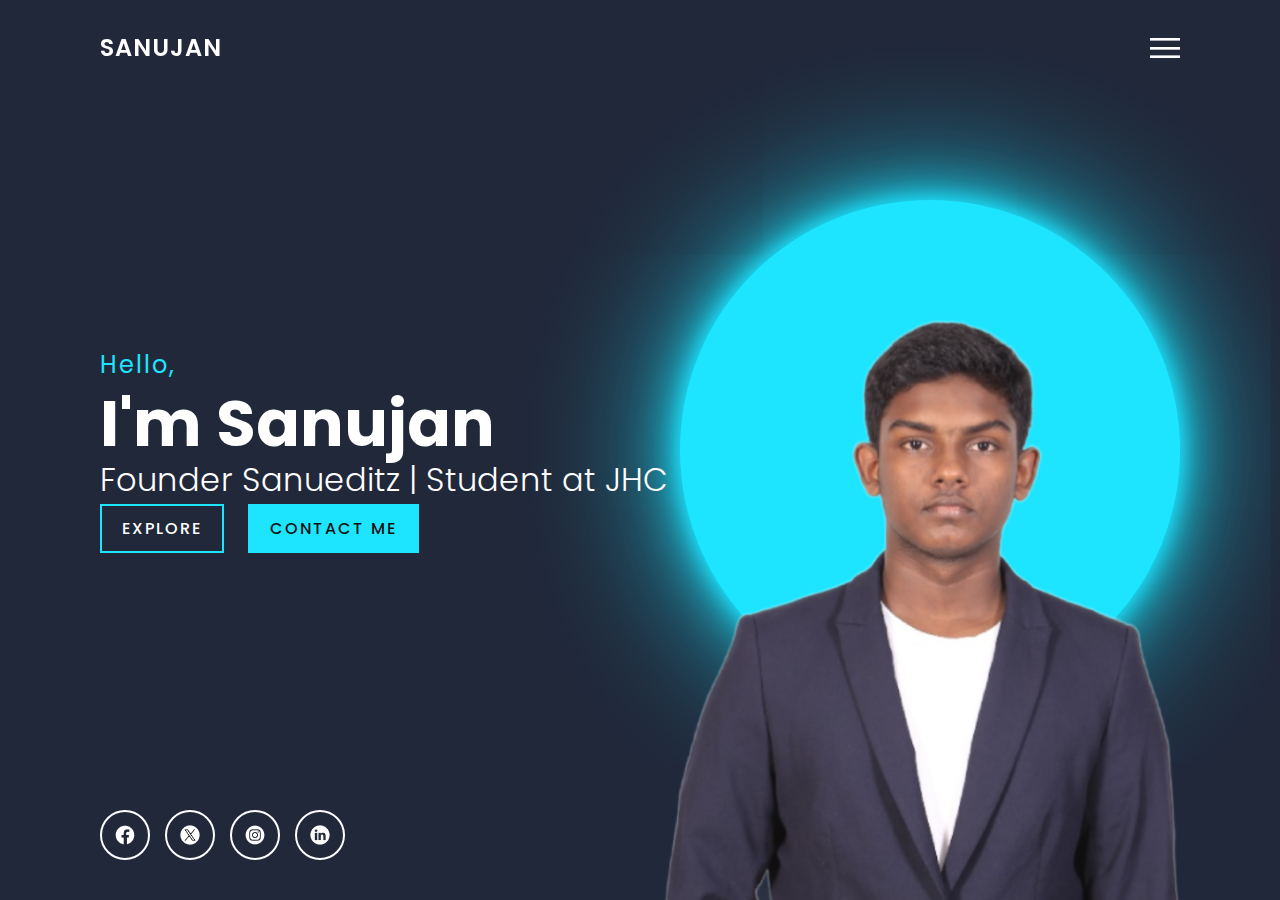
<file: index.html>
<!DOCTYPE html>
<html>
<head>
	<meta charset="utf-8">
	<meta name="viewport" content="width=device-width, initial-scale=1">
	<title>Home</title>
	<link rel="stylesheet" type="text/css" href="style.css">
  
</head>
<body>
		<section class="banner">
    <header>
      <a href="index.html" class="home">Sanujan</a>
      <div class="toggle"></div>
    </header>
    <img src="sanu.png" class="girl">
    <div class="content">
      <div class="contentBx">
        <h4>Hello,</h4>
        <h2>I'm <span>Sanujan</span></h2>
        <h3>Founder Sanueditz | Student at JHC</h3>
        <a href="explore.html" target="_blank">Explore</a>
        <a href="https://forms.gle/ocv3FMb6nWnoaNXCA" target="_blank">Contact me</a>
      </div>
    </div>
    <ul class="sci">
      <li><a href="issue.html" target="_blank"><img src="facebook.png"></a></li>
      <li><a href="issue.html" target="_blank"><img src="x.png"></a></li>
      <li><a href="issue.html" target="_blank"><img src="instagram.png"></a></li>
      <li><a href="https://www.linkedin.com/in/sanujan-jeyakumar-3203a2268" target="_blank">
                    <img src="linkedin.png">
                </a></li>
    </ul>
    <ul class="menu">
      <li><a href="index.html">Home</a></li>
      <li><a href="explore.html">About me</a></li>
      <li><a href="services.html">My Services</a></li>
      <li><a href="https://forms.gle/ocv3FMb6nWnoaNXCA" target="blank">Contact me</a></li>
    </ul>
  </section>
  <script>
    let banner = document.querySelector('.banner');
    let menutoggle = document.querySelector('.toggle');
    menutoggle.onclick = function(){
      menutoggle.classList.toggle('active');
      banner.classList.toggle('active');
    }
  </script>

</body>
</html>
</file>
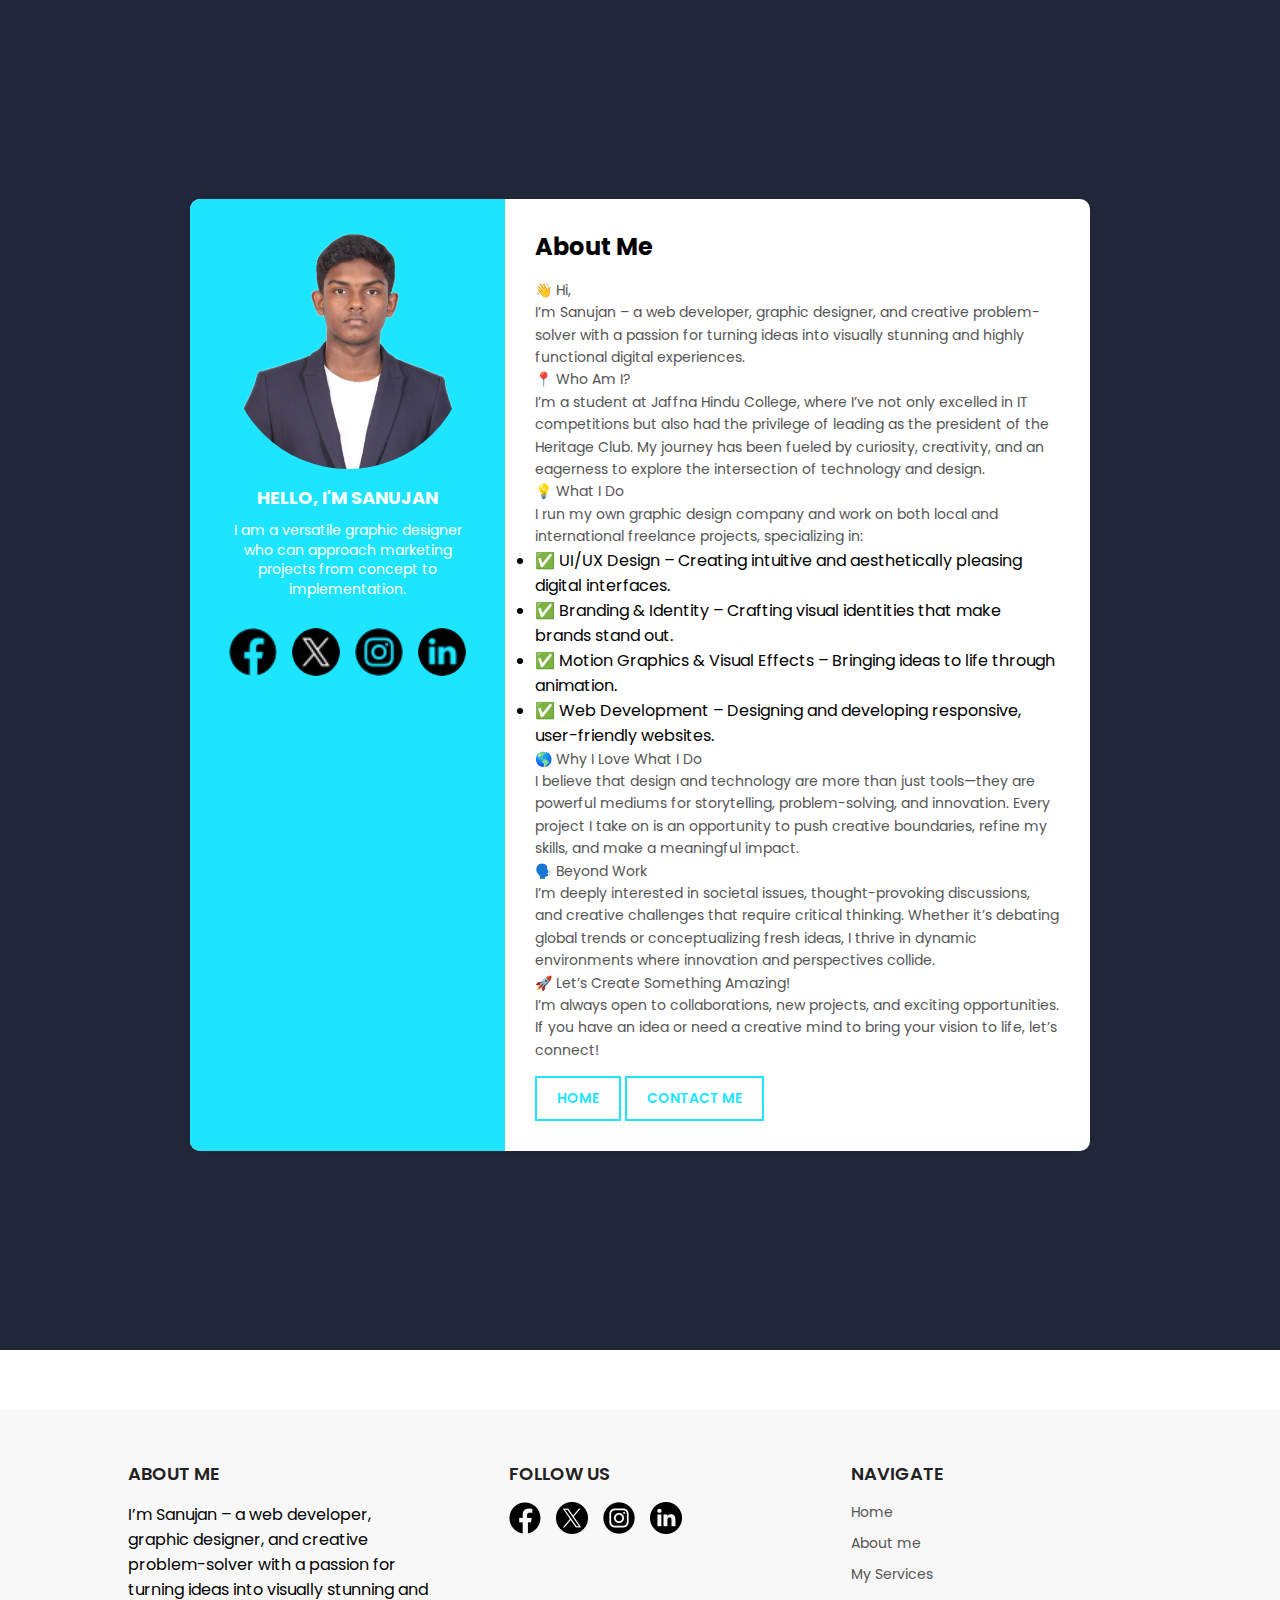
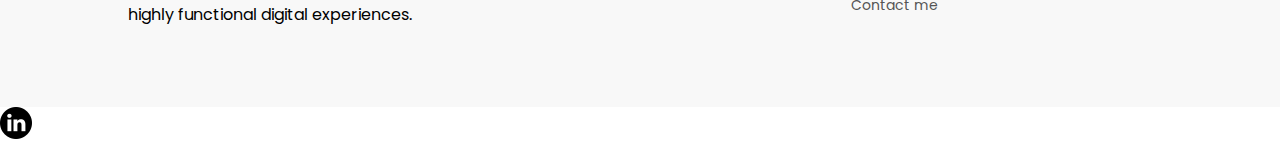
<file: explore.html>
<!DOCTYPE html>
<html lang="en">
<head>
  <meta charset="UTF-8">
  <meta name="viewport" content="width=device-width, initial-scale=1.0">
  <title>Explore</title>
  <link rel="stylesheet" href="style.css">  <!-- Main Stylesheet -->
  <link rel="stylesheet" href="explore.css">  <!-- New About Me Styles -->
</head>
<body>
  <section>
    <div class="container">
      <div class="profile">
        <img src="sanu2.png" alt="Profile Picture">
        <h2>HELLO, I'M SANUJAN</h2>
        <p>I am a versatile graphic designer who can approach marketing projects from concept to implementation.</p><br>
        <div class="social-container">
        <div class="social-icon">
           <a href="issue.html" target="_blank"> <img src="facebook.png" alt="Facebook"></a>
        </div>
        <div class="social-icon">
             <a href="issue.html" target="_blank"><img src="x.png" alt="Twitter"></a>
        </div>
        <div class="social-icon">
             <a href="issue.html" target="_blank"><img src="instagram.png" alt="Instagram"></a>
        </div>
        <div class="social-icon">
             <a href="https://www.linkedin.com/in/sanujan-jeyakumar-3203a2268" target="_blank">
                    <img src="linkedin.png">
                </a>
        </div>
    </div>
      </div>
      <div class="about">
                <h2>About Me</h2>
                <p>👋 Hi,<br>I’m Sanujan – a web developer, graphic designer, and creative problem-solver with a passion for turning ideas into visually stunning and highly functional digital experiences.</p>
                <p>📍 Who Am I?<br>I’m a student at Jaffna Hindu College, where I’ve not only excelled in IT competitions but also had the privilege of leading as the president of the Heritage Club. My journey has been fueled by curiosity, creativity, and an eagerness to explore the intersection of technology and design.</p>
                <p>💡 What I Do<br>I run my own graphic design company and work on both local and international freelance projects, specializing in:</p>
                <ul>
                    <li>✅ UI/UX Design – Creating intuitive and aesthetically pleasing digital interfaces.</li>
                    <li>✅ Branding & Identity – Crafting visual identities that make brands stand out.</li>
                    <li>✅ Motion Graphics & Visual Effects – Bringing ideas to life through animation.</li>
                    <li>✅ Web Development – Designing and developing responsive, user-friendly websites.</li>
                </ul>
                <p>🌎 Why I Love What I Do<br>I believe that design and technology are more than just tools—they are powerful mediums for storytelling, problem-solving, and innovation. Every project I take on is an opportunity to push creative boundaries, refine my skills, and make a meaningful impact.</p>
                <p>🗣️ Beyond Work<br>I’m deeply interested in societal issues, thought-provoking discussions, and creative challenges that require critical thinking. Whether it’s debating global trends or conceptualizing fresh ideas, I thrive in dynamic environments where innovation and perspectives collide.</p>
                <p>🚀 Let’s Create Something Amazing!<br>I’m always open to collaborations, new projects, and exciting opportunities. If you have an idea or need a creative mind to bring your vision to life, let’s connect!</p>

                <a href="index.html" class="contact-btn">HOME</a>
                <a href="https://forms.gle/ocv3FMb6nWnoaNXCA" class="contact-btn" target="blank">CONTACT ME</a>
            </div>
    </div>
  </section>


  
    <footer>
        <div class="footer-container">
            <div class="footer-section">
                <h3>About Me</h3>
                <p>I’m Sanujan – a web developer, graphic designer, and creative problem-solver with a passion for turning ideas into visually stunning and highly functional digital experiences.</p>
            </div>
            <br>
            <div class="footer-section social-media">
    <h3>Follow Us</h3>
    <div class="social-icons">
        <a href="issue.html" target="_blank">
            <img src="facebook.png" >
        </a>
        <a href="issue.html" target="_blank">
            <img src="x.png">
        </a>
        <a href="issue.html" target="_blank">
            <img src="instagram.png">
        </a>
  <a href="https://www.linkedin.com/in/sanujan-jeyakumar-3203a2268" target="_blank">
                    <img src="linkedin.png">
                </a>

    </div>
</div>
            <div class="footer-section">
                <h3>Navigate</h3>
                <ul>
                    <li><a href="index.html" target="_blank">Home</a></li>
                    <li><a href="explore.html" target="_blank">About me</a></li>
                    <li><a href="services.html" target="_blank">My Services</a></li>
                    <li><a href="https://forms.gle/ocv3FMb6nWnoaNXCA" target="_blank">Contact me</a></li>
                </ul>
            </div>
        </div>
    </footer>
</body>
</html>



<li><a href="https://www.linkedin.com/in/sanujan-jeyakumar-3203a2268" target="_blank"><img src="linkedin.png"></a></li>
</file>
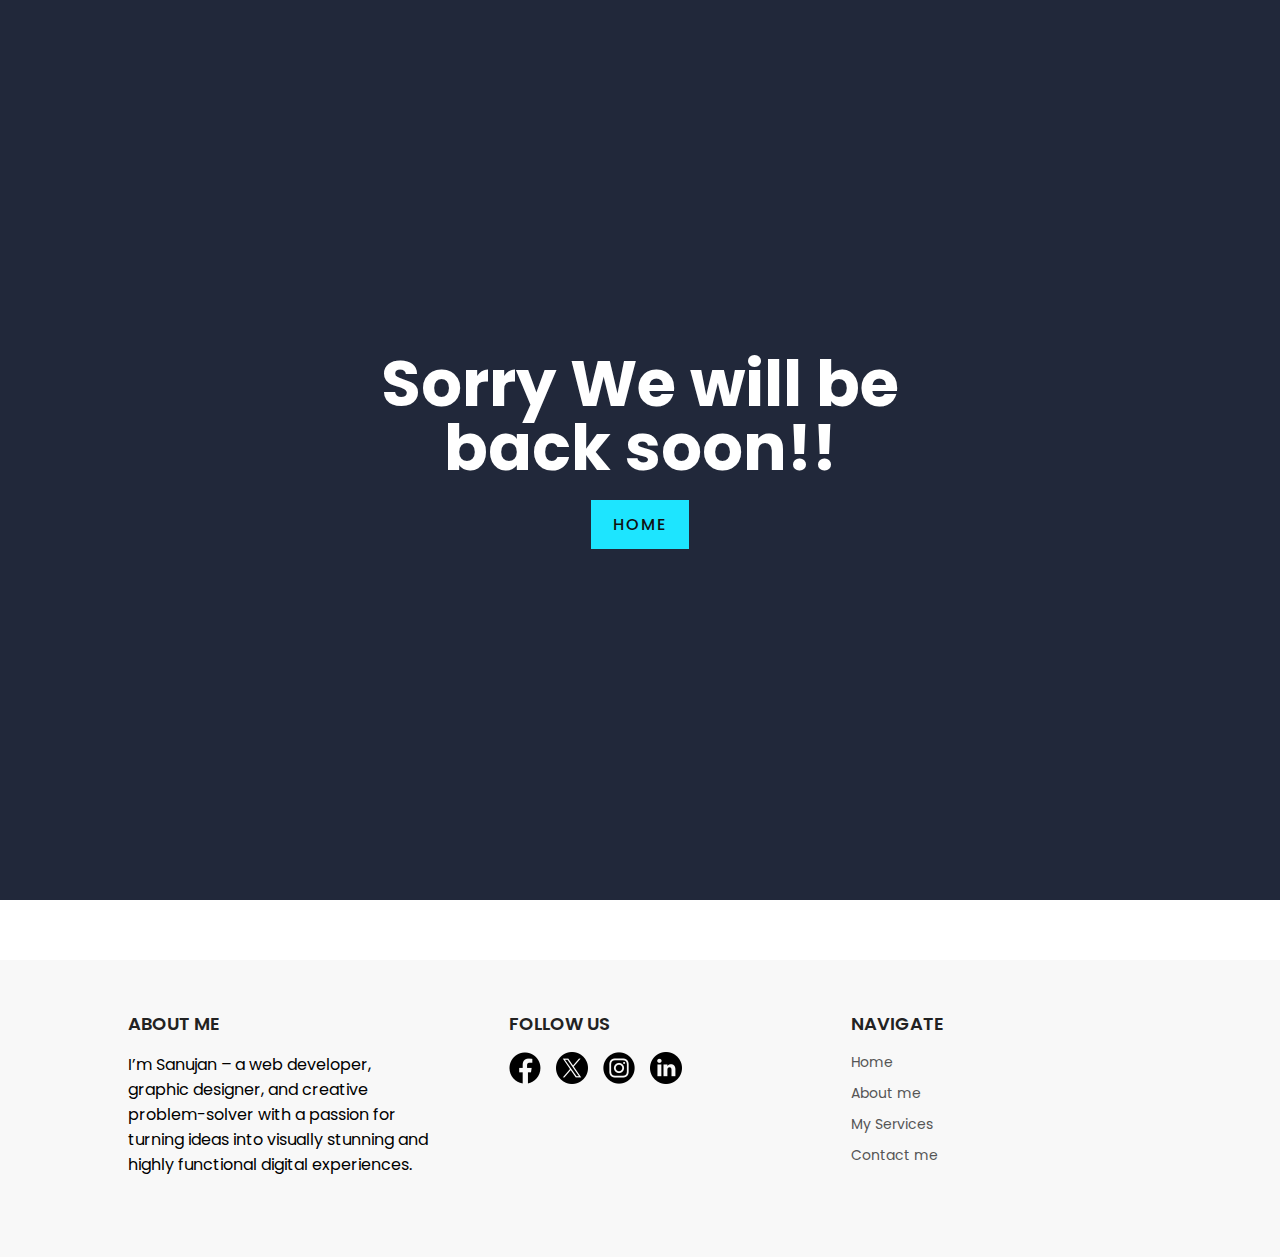
<file: issue.html>
<!DOCTYPE html>
<html>
<head>
  <meta charset="utf-8">
  <meta name="viewport" content="width=device-width, initial-scale=1">
  <title>Home</title>
  <link rel="stylesheet" type="text/css" href="issue.css">
  
</head>
<body>
    <section class="banner">
    <div class="content">
      <div class="contentBx">
        <h2 >Sorry We will be back soon!!</span></h2>
        <a href="index.html">Home</a>
      </div>
    </div>
  </section>


    <footer>
        <div class="footer-container">
            <div class="footer-section">
                <h3>About Me</h3>
                <p>I’m Sanujan – a web developer, graphic designer, and creative problem-solver with a passion for turning ideas into visually stunning and highly functional digital experiences.</p>
            </div>
            <br>
            <div class="footer-section social-media">
    <h3>Follow Us</h3>
    <div class="social-icons">
        <a href="issue.html" target="_blank">
            <img src="facebook.png" >
        </a>
        <a href="issue.html" target="_blank">
            <img src="x.png">
        </a>
        <a href="issue.html" target="_blank">
            <img src="instagram.png">
        </a>
        <a href="https://www.linkedin.com/in/sanujan-jeyakumar-3203a2268" target="_blank">
                    <img src="linkedin.png">
                </a>
    </div>
</div>
            <div class="footer-section">
                <h3>Navigate</h3>
                <ul>
                    <li><a href="index.html" target="blank">Home</a></li>
                    <li><a href="explore.html" target="blank">About me</a></li>
                    <li><a href="services.html" target="blank">My Services</a></li>
                    <li><a href="https://forms.gle/ocv3FMb6nWnoaNXCA" target="blank">Contact me</a></li>
                </ul>
            </div>
        </div>
    </footer>
</body>
</html>
</file>
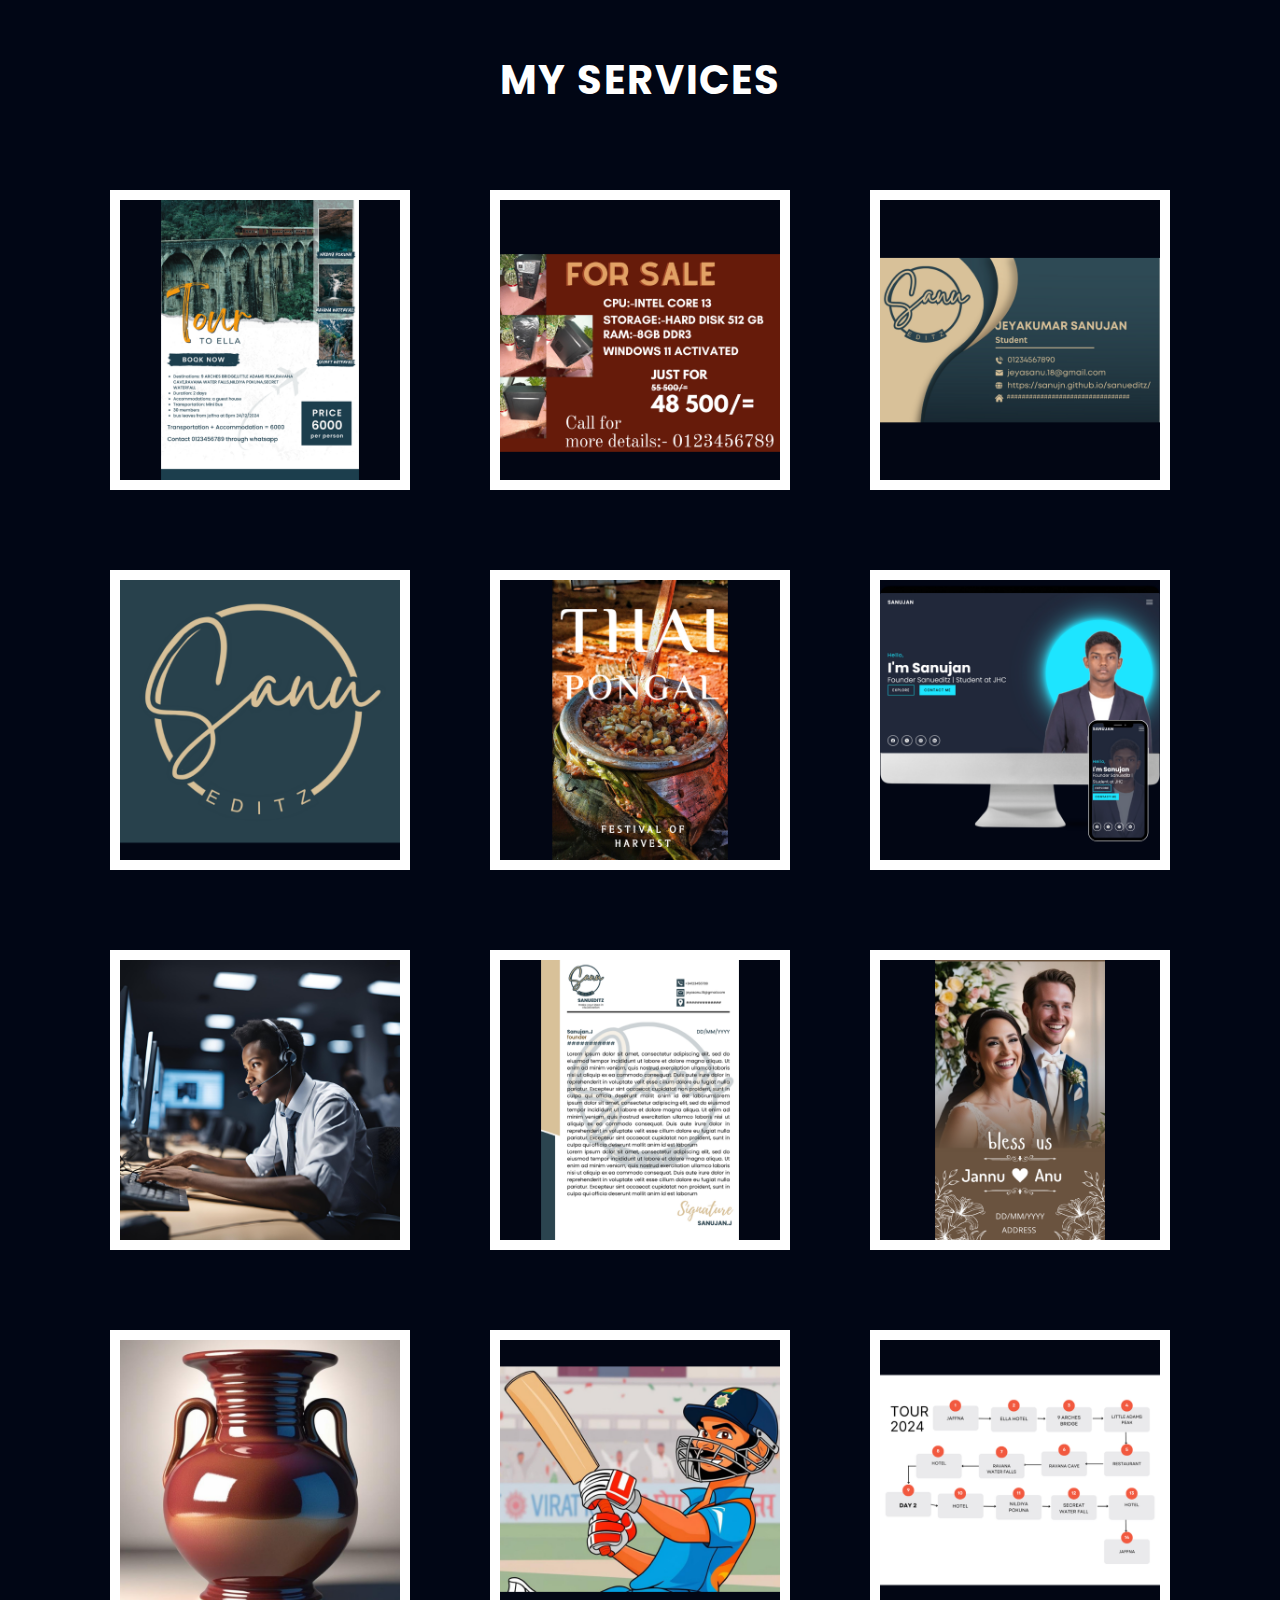
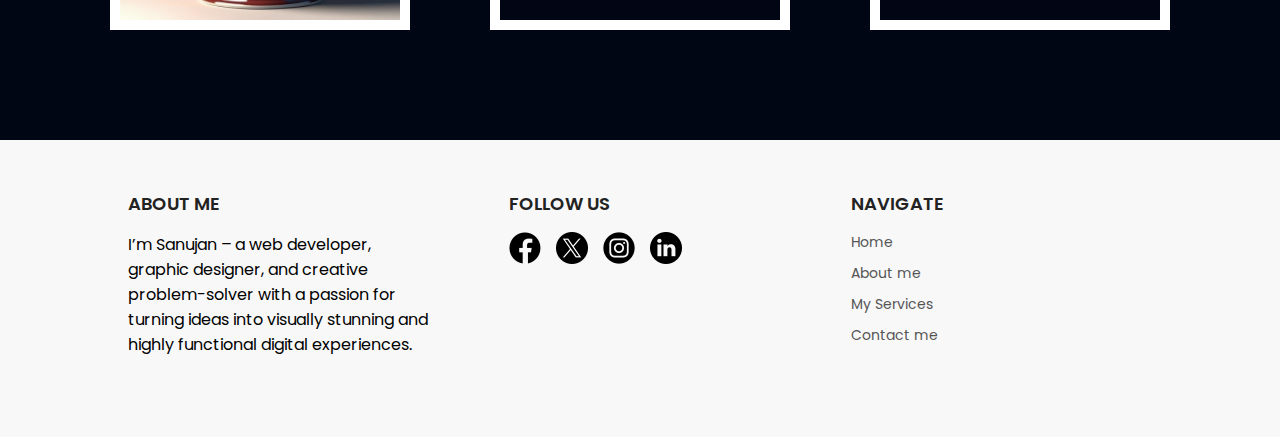
<file: services.html>
<!DOCTYPE html>
<html lang="en">
<head>
    <meta name="viewport" content="width=device-width, initial-scale=1">
    <title>My Services</title>
    <link rel="stylesheet" type="text/css" href="services.css">
    <meta http-equiv="cache-control" content="no-cache, no-store, must-revalidate">
<meta http-equiv="pragma" content="no-cache">
<meta http-equiv="expires" content="0">
</head>
<body>

<h1 class="section-title">My Services</h1>
    <div class="wrapper">

        <div class="card">
        <div class="imageBox">
            <img src="poster.png">
        </div>
        <div class="details">
            <h2>Posters</h2>
        </div>
    </div>
    <div class="card">
        <div class="imageBox">
            <img src="lowcostposter.png">
        </div>
        <div class="details">
            <h2>Low cost Posters</h2>
        </div>
    </div>
    <div class="card">
        <div class="imageBox">
            <img src="visitingcard.png">
        </div>
        <div class="details">
            <h2>Business Card</h2>
        </div>
    </div>
    <div class="card">
        <div class="imageBox">
            <img src="logo.png">
        </div>
        <div class="details">
            <h2>Logo</h2>
        </div>
    </div>
    <div class="card">
        <div class="imageBox">
            <img src="bookcover.png">
        </div>
        <div class="details">
            <h2>Book cover</h2>
        </div>
    </div>
    <div class="card">
        <div class="imageBox">
            <img src="webdesign.png">
        </div>
        <div class="details">
            <h2>Websites</h2>
        </div>
    </div>
<div class="card">
        <div class="imageBox">
            <img src="ai_img_gen.png">
        </div>
        <div class="details">
            <h2>AI Image Generation</span></h2>
        </div>
    </div>
    <div class="card">
        <div class="imageBox">
            <img src="letterhead.png">
        </div>
        <div class="details">
            <h2>Letter Head</span></h2>
        </div>
    </div>
    <div class="card">
        <div class="imageBox">
            <img src="wed_invite.png">
        </div>
        <div class="details">
            <h2>Wedding Invitation</span></h2>
        </div>
    </div>

  <div class="card">
        <div class="imageBox">
            <img src="3d_model.png">
        </div>
        <div class="details">
            <h2>3D Modeling</span></h2>
        </div>
    </div>
<div class="card">
        <div class="imageBox">
            <img src="caricature_drawing.png">
        </div>
        <div class="details">
            <h2>Caricature Drawing</span></h2>
        </div>
    </div>
<div class="card">
        <div class="imageBox">
            <img src="chart.png">
        </div>
        <div class="details">
            <h2>Flow Charts</span></h2>
        </div>
    </div>
    </div>

    <footer>
        <div class="footer-container">
            <div class="footer-section">
                <h3>About Me</h3>
                <p>I’m Sanujan – a web developer, graphic designer, and creative problem-solver with a passion for turning ideas into visually stunning and highly functional digital experiences.</p>
            </div>
            <br>
            <div class="footer-section social-media">
    <h3>Follow Us</h3>
    <div class="social-icons">
        <a href="issue.html" target="_blank">
            <img src="facebook.png" >
        </a>
        <a href="issue.html" target="_blank">
            <img src="x.png">
        </a>
        <a href="issue.html" target="_blank">
            <img src="instagram.png">
        </a>
       <a href="https://www.linkedin.com/in/sanujan-jeyakumar-3203a2268" target="_blank">
                    <img src="linkedin.png">
                </a>
    </div>
</div>
            <div class="footer-section">
                <h3>Navigate</h3>
                <ul>
                    <li><a href="index.html" target="_blank">Home</a></li>
                    <li><a href="explore.html" target="_blank">About me</a></li>
                    <li><a href="services.html" target="_blank">My Services</a></li>
                    <li><a href="https://forms.gle/ocv3FMb6nWnoaNXCA" target="_blank">Contact me</a></li>
                </ul>
            </div>
        </div>
    </footer>

</body>
</html>
</file>
<file: style.css>
@import url('https://fonts.googleapis.com/css?family=Poppins:200,300,400,500,600,700,800,900&display=swap');
*
{
  margin: 0;
  padding: 0;
  box-sizing: border-box;
  font-family: 'Poppins', sans-serif;
}
section 
{
  position: relative;
  width: 100%;
  min-height: 100vh;
  padding: 0 100px;
  display: flex;
  align-items: center;
  background: #21283a;
  overflow-x: hidden;
}
section::before 
{
  content: '';
  position: absolute;
  top: 50%;
  right: 100px;
  transform: translateY(-50%);
  width: 500px;
  height: 500px;
  background: #1de5ff;
  border-radius: 50%;
  box-shadow: 0 0 20px #1de5ff,
  0 0 50px #1de5ff,
  0 0 150px #1de5ff;
  transition: 1s;
}
section.active::before 
{
  background: #21283a;
  box-shadow: 0 0 0 1200px #141821;
}
header 
{
  position: fixed;
  top: 0;
  left: 0;
  width: 100%;
  z-index: 10000;
  display: flex;
  justify-content: space-between;
  align-items: center;
  padding: 30px 100px;
}
header .home 
{
  font-size: 1.5em;
  color: #fff;
  letter-spacing: 1px;
  font-weight: 600;
  text-transform: uppercase;
  text-decoration: none;
  transition: 0.5s;
  transform-origin: left;
}
header .home span 
{
  color: #1de5ff;
  border-bottom: 4px solid #1de5ff;
}
header .toggle 
{
  position: relative;
  width: 30px;
  height: 30px;
  background: url(menu.png);
  background-repeat: no-repeat;
  background-position: center;
  background-size: 30px;
  cursor: pointer;
}
header .toggle.active
{
  background: url(close.png);
  background-repeat: no-repeat;
  background-position: center;
  background-size: 30px;
}
.girl
{
  position: absolute;
  bottom: 0;
  right: 80px;
  width: 550px;
}
.content 
{
  position: relative;
  z-index: 1;
  width: 100%;
  display: flex;
  justify-content: space-between;
  align-items: center;
  transition: 0.5s;
  transform-origin: left;
}
.content .contentBx 
{
  position: relative;
  max-width: 600px;
  z-index: 100;
}
.content .contentBx h4 
{
  font-weight: 400;
  color: #1de5ff;
  font-size: 1.5em;
  letter-spacing: 2px;
  margin-bottom: 10px;
}
.content .contentBx h2 
{
  font-size: 4em;
  line-height: 1em;
  color: #fff;
}
.content .contentBx h3
{
  font-weight: 300;
  color: #fff;
  font-size: 2em;
  line-height: 1.5em;
}
.content .contentBx p 
{
  font-size: 1em;
  color: #fff;
  margin: 10px 0 20px;
}
.content .contentBx a 
{
  display: inline-block;
  color: #fff;
  padding: 10px 20px;
  margin-right: 20px;
  font-weight: 500;
  text-transform: uppercase;
  text-decoration: none;
  border: 2px solid #1de5ff;
  letter-spacing: 2px;
  transition: 0.5s;
}
.content .contentBx a:last-child 
{
  background: #1de5ff;
  color: #111;
}
.content .contentBx a:hover 
{
  box-shadow: 0 0 15px #1de5ff,
  0 0 40px #1de5ff;
}
.sci
{
  position: absolute;
  bottom: 40px;
  display: flex;
  justify-content: center;
  align-items: center;
  gap: 15px;
  z-index: 2;
  transition: 0.5s;
  transform-origin: left;
}
.sci li 
{
  list-style: none;
  width: 50px;
  height: 50px;
}
.sci li a
{
  display: inline-block;
  width: 100%;
  height: 100%;
  display: flex;
  justify-content: center;
  align-items: center;
  border: 2px solid #fff;
  border-radius: 50%;
}
.sci li:hover a
{
  background: #fff;
}
.sci li a img 
{
  filter: invert(1);
  transform: scale(0.6);
}
.sci li:hover a img 
{
  filter: invert(0);
}

section.active .home ,
section.active .content,
section.active  .sci
{
  transform: scale(0);
}
.menu 
{
  position: fixed;
  top: 0;
  left: 0;
  width: 100%;
  height: 100%;
  display: flex;
  justify-content: center;
  align-items: flex-start;
  flex-direction: column;
  z-index: 2;
  padding-left: 100px;
  opacity: 0;
  visibility: hidden;
  transition: 0.5s;
}
section.active .menu  
{
  opacity: 1;
  visibility: visible;
  transition-delay: 0.5s;
}
.menu li 
{
  list-style: none;
}
.menu li a 
{
  color: #fff;
  text-decoration: none;
  font-size: 1.5em;
  padding: 5px 10px;
  margin: 5px 0;
  display: inline-block;
  transition: 0.25s;
}
.menu li:hover a
{
  letter-spacing: 6px;
  background: #fff;
  color: #161a23;
}
/* now, make it responsive */
@media (max-width: 991px)
{
  section
  {
    padding: 40px;
  }
  header 
  {
    padding: 20px 40px;
  }
  section::before
  {
    opacity: 0;
  }
  .girl
  {
    right: -100px;
    opacity: 0.3;
  }
  .content .contentBx a 
  {
    margin-bottom: 10px;
    padding: 6px 12px;
  }
  .menu 
  {
    padding-left: 0;
    align-items: center;
  }
  .content .contentBx h2
  {
    font-size: 2.2em;
  }
  .content .contentBx h3 
  {
    font-size: 1.5em;
  }
}
</file>
<file: explore.css>
@import url('https://fonts.googleapis.com/css?family=Poppins:200,300,400,500,600,700,800,900&display=swap');

* {
    margin: 0;
    padding: 0;
    box-sizing: border-box;
    font-family: 'Poppins', sans-serif;
}

/* Background */
section {
    position: relative;
    width: 100%;
    min-height: 150vh;
    display: flex;
    justify-content: center;
    align-items: center;
    background: #21283a;
    overflow: hidden;
}

section::before {
    content: '';
    position: absolute;
    top: 50%;
    right: 100px;
    transform: translateY(-50%);
    width: 500px;
    height: 500px;
    background: #1de5ff;
    border-radius: 50%;
    box-shadow: 0 0 20px #1de5ff, 0 0 50px #1de5ff, 0 0 150px #1de5ff;
    transition: 1s;
    z-index: -1;
}

/* Container */
.container {
    display: flex;
    max-width: 900px;
    width: 100%;
    background: #fff;
    box-shadow: 0 0 10px rgba(0, 0, 0, 0.1);
    border-radius: 10px;
    overflow: hidden;
}

/* Profile Section */
.profile {
    background: #1de5ff;
    color: white;
    padding: 30px;
    text-align: center;
    width: 35%;
    display: flex;
    flex-direction: column;
    align-items: center;
}

.profile img {
    width: 240px;
    height: 240px;
    border-radius: 50%;
    margin-bottom: 15px;
}

.profile h2 {
    font-size: 18px;
    font-weight: 700;
    margin-bottom: 10px;
}

.profile p {
    font-size: 14px;
    line-height: 1.4;
}


/* Social Media Icons */
.social-container {
    display: flex;
    gap: 15px; /* Adds space between icons */
    justify-content: center;
    margin-top: 15px;
}

/* Social Media Icons (Dark Mode) */
.social-icon {
    width: 48px;
    height: 48px;
    display: flex;
    justify-content: center;
    align-items: center;
  
    transition: transform 0.3s ease, background 0.3s ease;
}

.social-icon img {
    width: 48px;
    height: 48px;
    object-fit: contain;}

.social-icon:hover {
    transform: scale(1.1);
    }


/* About Section */
.about {
    padding: 30px;
    width: 65%;
}

.about h2 {
    font-size: 24px;
    font-weight: 700;
    margin-bottom: 15px;
}

.about p {
    font-size: 14px;
    line-height: 1.6;
    color: #555;
}

/* Contact Button */
.contact-btn {
    display: inline-block;
    margin-top: 15px;
    padding: 10px 20px;
    font-size: 14px;
    font-weight: 600;
    text-transform: uppercase;
    color: #1de5ff;
    border: 2px solid #1de5ff;
    text-decoration: none;
    transition: 0.3s;
}

.contact-btn:hover {
    background: #1de5ff;
    color: white;
}



/* FOOTER FIX */
footer {
    background-color: #f8f8f8;
    padding: 50px 10%;
    width: 100%;
    margin-top: 60px; /* Added extra space above footer */
}

.footer-container {
    display: flex;
    justify-content: space-between;
    flex-wrap: wrap;
    align-items: flex-start;
    gap: 40px; /* Increased gap between sections */
}

.footer-section {
    flex: 1;
    min-width: 220px;
    margin-bottom: 30px; /* Increased margin for more vertical spacing */
}
/* Footer Section Styling */
.footer-section h3 {
    font-size: 18px;
    font-weight: 600;
    color: #222;
    margin-bottom: 15px;
    text-transform: uppercase;
}

/* Footer List Styling (Support & Shop) */
.footer-section ul {
    list-style: none;
    padding: 0;
}

.footer-section ul li {
    margin-bottom: 10px;
}

.footer-section ul li a {
    text-decoration: none;
    color: #555;
    font-size: 14px;
    transition: 0.3s ease-in-out;
    display: flex;
    align-items: center;
}

.footer-section ul li a:hover {
    color: #000;
    font-weight: 500;
    transform: translateX(5px); /* Adds a slight movement on hover */
}

/* Add icons next to Support & Shop links (Optional) */
.footer-section ul li a::before {
   
    margin-right: 8px;
    font-size: 12px;
    color: #666;
}


.social-icons {
    display: flex;
    gap: 15px;
    margin-top: 10px;
}

.social-icons a img {
    width: 32px;  /* Adjust size of icons */
    height: 32px;
    transition: transform 0.3s ease-in-out;
}

.social-icons a:hover img {
    transform: scale(1.1); /* Slight zoom on hover */
}

/* CONTACT INFO */
.contact p {
    display: flex;
    align-items: center;
    gap: 8px;
    color: #555;
    font-size: 14px;
}



/* Responsive Design */
@media (max-width: 768px) {
    .container {
        flex-direction: column;
        text-align: center;
    }

    .profile, .about {
        width: 100%;
    }

    section::before {
        display: none; /* Remove background circle on small screens */
    }
}
</file>
<file: issue.css>
@import url('https://fonts.googleapis.com/css?family=Poppins:200,300,400,500,600,700,800,900&display=swap');

* {
  margin: 0;
  padding: 0;
  box-sizing: border-box;
  font-family: 'Poppins', sans-serif;
}

section {
  position: relative;
  width: 100%;
  min-height: 100vh;
  padding: 0 100px;
  display: flex;
  justify-content: center;
  align-items: center;
  background: #21283a;
  overflow-x: hidden;
}

.content {
  display: flex;
  justify-content: center;
  align-items: center;
  width: 100%;
  height: 100vh;
  text-align: center;
}

.content .contentBx {
  max-width: 600px;
}

.content .contentBx h2 {
  font-size: 4em;
  line-height: 1em;
  color: #fff;
}

.content .contentBx a {
  display: inline-block;
  color: #fff;
  padding: 10px 20px;
  margin-top: 20px;
  font-weight: 500;
  text-transform: uppercase;
  text-decoration: none;
  border: 2px solid #1de5ff;
  letter-spacing: 2px;
  transition: 0.5s;
}

.content .contentBx a:last-child {
  background: #1de5ff;
  color: #111;
}

.content .contentBx a:hover {
  box-shadow: 0 0 15px #1de5ff, 0 0 40px #1de5ff;
}


/* FOOTER FIX */
footer {
    background-color: #f8f8f8;
    padding: 50px 10%;
    width: 100%;
    margin-top: 60px; /* Added extra space above footer */
}

.footer-container {
    display: flex;
    justify-content: space-between;
    flex-wrap: wrap;
    align-items: flex-start;
    gap: 40px; /* Increased gap between sections */
}

.footer-section {
    flex: 1;
    min-width: 220px;
    margin-bottom: 30px; /* Increased margin for more vertical spacing */
}
/* Footer Section Styling */
.footer-section h3 {
    font-size: 18px;
    font-weight: 600;
    color: #222;
    margin-bottom: 15px;
    text-transform: uppercase;
}

/* Footer List Styling (Support & Shop) */
.footer-section ul {
    list-style: none;
    padding: 0;
}

.footer-section ul li {
    margin-bottom: 10px;
}

.footer-section ul li a {
    text-decoration: none;
    color: #555;
    font-size: 14px;
    transition: 0.3s ease-in-out;
    display: flex;
    align-items: center;
}

.footer-section ul li a:hover {
    color: #000;
    font-weight: 500;
    transform: translateX(5px); /* Adds a slight movement on hover */
}

/* Add icons next to Support & Shop links (Optional) */
.footer-section ul li a::before {
   
    margin-right: 8px;
    font-size: 12px;
    color: #666;
}


.social-icons {
    display: flex;
    gap: 15px;
    margin-top: 10px;
}

.social-icons a img {
    width: 32px;  /* Adjust size of icons */
    height: 32px;
    transition: transform 0.3s ease-in-out;
}

.social-icons a:hover img {
    transform: scale(1.1); /* Slight zoom on hover */
}

/* CONTACT INFO */
.contact p {
    display: flex;
    align-items: center;
    gap: 8px;
    color: #555;
    font-size: 14px;
}
</file>
<file: services.css>
@import url('https://fonts.googleapis.com/css?family=Poppins:100,200,300,400,500,600,700,800,900');

* {
    margin: 0;
    padding: 0;
    box-sizing: border-box;
    font-family: 'Poppins', sans-serif;
}

body {
    display: flex;
    flex-direction: column;
    min-height: 100vh;
    background: #010615;
    padding-top: 50px;
}


header 
{
  
  top: 50;
  left: 90;
  width: 100%;
  z-index: 10000;
  display: flex;
  justify-content: space-between;
  align-items: center;
  padding: 30px 10px;
}
header .home 
{
  font-size: 1.5em;
  color: #fff;
  letter-spacing: 1px;
  font-weight: 600;
  text-transform: uppercase;
  text-decoration: none;
  transition: 0.5s;
  transform-origin: left;
}
.wrapper {
   
    width: 90%;
    max-width: 50px;
    display: grid;
    grid-template-columns: repeat(3, 1fr);
    gap: 80px;  /* Increased spacing between cards */
    justify-content: center;
    align-items: center;
    margin: 50px auto;  /* Added margin to give more space */
}

.card {
    position: relative;
    width: 300px;
    height: 300px;
    display: flex;
    justify-content: center;
    align-items: center;
    background: #060c21;
}

.imageBox {
    position: absolute;
    top: 0;
    left: 0;
    width: 100%;
    height: 100%;
    padding: 10px;
    box-sizing: border-box;
    color: #fff;
    z-index: 2;
    transition: 0.5s ease-in-out;
}

.card:hover .imageBox {
    transform: translate(-35px,-35px);
}

.imageBox img {
    width: 100%;
    height: 100%;
    object-fit: cover;
}

.card .details {
    position: absolute;
    top: 0;
    left: 0;
    width: 100%;
    height: 100%;
    padding: 15px;
    background: #fff;
    display: flex;
    justify-content: center;
    align-items: flex-end;
    text-align: center;
    transition: 0.5s ease-in-out;
}

.card:hover .details {
    transform: translate(35px,35px);
}

.card .details h2 {
    font-size: 20px;
    color: #111;
    font-weight: 500;
    line-height: 20px;
    letter-spacing: 1px;
}
.section-title {
    text-align: center;
    font-size: 2.5em;
    color: #fff;
    margin-bottom: 30px;
    font-weight: 700;
    text-transform: uppercase;
    letter-spacing: 2px;
}


.card .details h2 span {
    font-size: 14px;
    font-weight: 300;
    letter-spacing: 2px;
}

/* Responsive Adjustments */
@media (max-width: 900px) {
    .wrapper {
        grid-template-columns: repeat(2, 1fr);
    }
}

@media (max-width: 600px) {
    .wrapper {
        grid-template-columns: repeat(1, 1fr);
    }
}

/* FOOTER FIX */
footer {
    background-color: #f8f8f8;
    padding: 50px 10%;
    width: 100%;
    margin-top: 60px; /* Added extra space above footer */
}

.footer-container {
    display: flex;
    justify-content: space-between;
    flex-wrap: wrap;
    align-items: flex-start;
    gap: 40px; /* Increased gap between sections */
}

.footer-section {
    flex: 1;
    min-width: 220px;
    margin-bottom: 30px; /* Increased margin for more vertical spacing */
}
/* Footer Section Styling */
.footer-section h3 {
    font-size: 18px;
    font-weight: 600;
    color: #222;
    margin-bottom: 15px;
    text-transform: uppercase;
}

/* Footer List Styling (Support & Shop) */
.footer-section ul {
    list-style: none;
    padding: 0;
}

.footer-section ul li {
    margin-bottom: 10px;
}

.footer-section ul li a {
    text-decoration: none;
    color: #555;
    font-size: 14px;
    transition: 0.3s ease-in-out;
    display: flex;
    align-items: center;
}

.footer-section ul li a:hover {
    color: #000;
    font-weight: 500;
    transform: translateX(5px); /* Adds a slight movement on hover */
}

/* Add icons next to Support & Shop links (Optional) */
.footer-section ul li a::before {
   
    margin-right: 8px;
    font-size: 12px;
    color: #666;
}


.social-icons {
    display: flex;
    gap: 15px;
    margin-top: 10px;
}

.social-icons a img {
    width: 32px;  /* Adjust size of icons */
    height: 32px;
    transition: transform 0.3s ease-in-out;
}

.social-icons a:hover img {
    transform: scale(1.1); /* Slight zoom on hover */
}

/* CONTACT INFO */
.contact p {
    display: flex;
    align-items: center;
    gap: 8px;
    color: #555;
    font-size: 14px;
}
</file>
